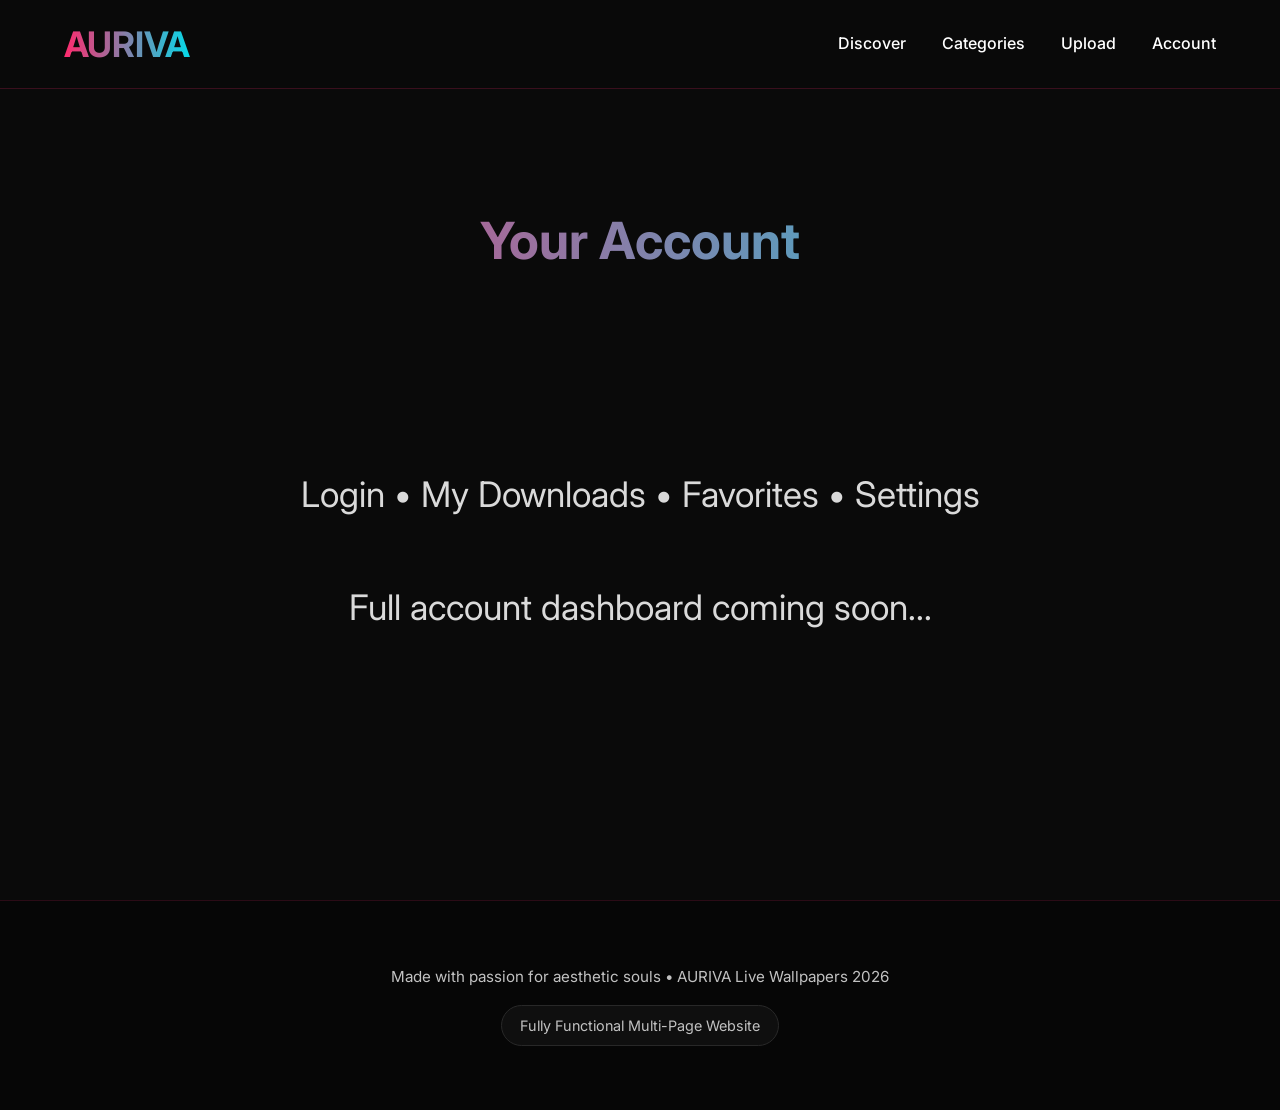
<file: account.html>
<!DOCTYPE html>
<html lang="en">
<head>
  <meta charset="UTF-8">
  <meta name="viewport" content="width=device-width, initial-scale=1.0">
  <title>Account - AURIVA Live Wallpapers</title>
  <style>
    @import url('https://fonts.googleapis.com/css2?family=Inter:wght@400;500;600;700&display=swap');
    :root { --bg: #0a0a0a; --accent: #ff2a6d; --text: #ffffff; }
    * { margin:0; padding:0; box-sizing:border-box; }
    body { font-family: 'Inter', sans-serif; background: var(--bg); color: var(--text); line-height: 1.6; }
    header { position: fixed; top: 0; left: 0; right: 0; z-index: 100; background: rgba(10,10,10,0.95); backdrop-filter: blur(20px); padding: 1rem 5%; display: flex; align-items: center; justify-content: space-between; border-bottom: 1px solid rgba(255,42,109,0.2); }
    .logo { font-size: 2.2rem; font-weight: 700; background: linear-gradient(90deg, #ff2a6d, #05d9e8); -webkit-background-clip: text; -webkit-text-fill-color: transparent; }
    nav a { color: white; text-decoration: none; margin-left: 2rem; font-weight: 500; transition: color 0.3s; }
    nav a:hover { color: var(--accent); }
    .section { padding: 120px 5% 100px; min-height: 100vh; }
    h2 { font-size: 3.2rem; text-align: center; margin-bottom: 4rem; background: linear-gradient(90deg, #ff2a6d, #05d9e8); -webkit-background-clip: text; -webkit-text-fill-color: transparent; }
    .page-content { max-width: 1200px; margin: 0 auto; padding-top: 80px; }
    .coming-soon { text-align: center; padding: 120px 20px; font-size: 2.2rem; opacity: 0.85; }
    footer { text-align: center; padding: 4rem 5%; background: #050505; font-size: 0.95rem; opacity: 0.75; border-top: 1px solid rgba(255,42,109,0.2); }
    .github-badge { margin-top: 1rem; display: inline-block; background: #111; padding: 8px 18px; border-radius: 30px; font-size: 0.9rem; border: 1px solid #333; }
  </style>
</head>
<body>
  <header>
    <div class="logo">AURIVA</div>
    <nav>
      <a href="index.html">Discover</a>
      <a href="categories.html">Categories</a>
      <a href="upload.html">Upload</a>
      <a href="account.html">Account</a>
    </nav>
  </header>

  <section class="section">
    <div class="page-content">
      <h2>Your Account</h2>
      <div class="coming-soon">
        Login • My Downloads • Favorites • Settings<br><br>
        Full account dashboard coming soon...
      </div>
    </div>
  </section>

  <footer>
    <p>Made with passion for aesthetic souls • AURIVA Live Wallpapers 2026</p>
    <div class="github-badge">Fully Functional Multi-Page Website</div>
  </footer>
</body>
</html>
</file>
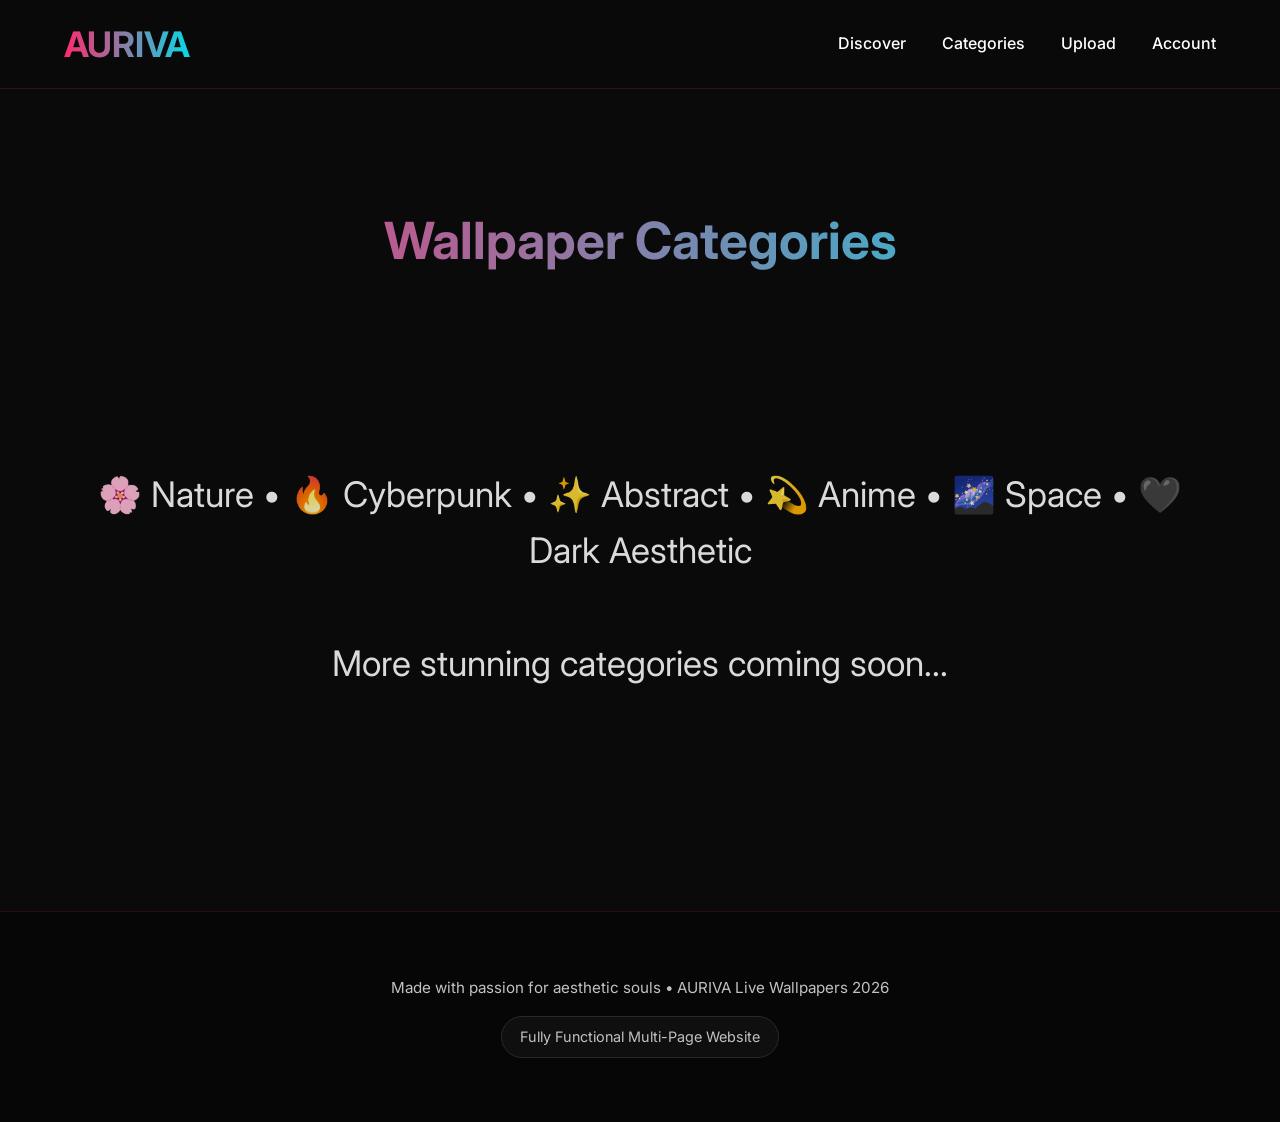
<file: categories.html>
<!DOCTYPE html>
<html lang="en">
<head>
  <meta charset="UTF-8">
  <meta name="viewport" content="width=device-width, initial-scale=1.0">
  <title>Categories - AURIVA Live Wallpapers</title>
  <style>
    @import url('https://fonts.googleapis.com/css2?family=Inter:wght@400;500;600;700&display=swap');
    :root { --bg: #0a0a0a; --accent: #ff2a6d; --text: #ffffff; }
    * { margin:0; padding:0; box-sizing:border-box; }
    body { font-family: 'Inter', sans-serif; background: var(--bg); color: var(--text); line-height: 1.6; }
    header { position: fixed; top: 0; left: 0; right: 0; z-index: 100; background: rgba(10,10,10,0.95); backdrop-filter: blur(20px); padding: 1rem 5%; display: flex; align-items: center; justify-content: space-between; border-bottom: 1px solid rgba(255,42,109,0.2); }
    .logo { font-size: 2.2rem; font-weight: 700; background: linear-gradient(90deg, #ff2a6d, #05d9e8); -webkit-background-clip: text; -webkit-text-fill-color: transparent; }
    nav a { color: white; text-decoration: none; margin-left: 2rem; font-weight: 500; transition: color 0.3s; }
    nav a:hover { color: var(--accent); }
    .section { padding: 120px 5% 100px; min-height: 100vh; }
    h2 { font-size: 3.2rem; text-align: center; margin-bottom: 4rem; background: linear-gradient(90deg, #ff2a6d, #05d9e8); -webkit-background-clip: text; -webkit-text-fill-color: transparent; }
    .page-content { max-width: 1200px; margin: 0 auto; padding-top: 80px; }
    .coming-soon { text-align: center; padding: 120px 20px; font-size: 2.2rem; opacity: 0.85; }
    footer { text-align: center; padding: 4rem 5%; background: #050505; font-size: 0.95rem; opacity: 0.75; border-top: 1px solid rgba(255,42,109,0.2); }
    .github-badge { margin-top: 1rem; display: inline-block; background: #111; padding: 8px 18px; border-radius: 30px; font-size: 0.9rem; border: 1px solid #333; }
  </style>
</head>
<body>
  <header>
    <div class="logo">AURIVA</div>
    <nav>
      <a href="index.html">Discover</a>
      <a href="categories.html">Categories</a>
      <a href="upload.html">Upload</a>
      <a href="account.html">Account</a>
    </nav>
  </header>

  <section class="section">
    <div class="page-content">
      <h2>Wallpaper Categories</h2>
      <div class="coming-soon">
        🌸 Nature • 🔥 Cyberpunk • ✨ Abstract • 💫 Anime • 🌌 Space • 🖤 Dark Aesthetic<br><br>
        More stunning categories coming soon...
      </div>
    </div>
  </section>

  <footer>
    <p>Made with passion for aesthetic souls • AURIVA Live Wallpapers 2026</p>
    <div class="github-badge">Fully Functional Multi-Page Website</div>
  </footer>
</body>
</html>
</file>
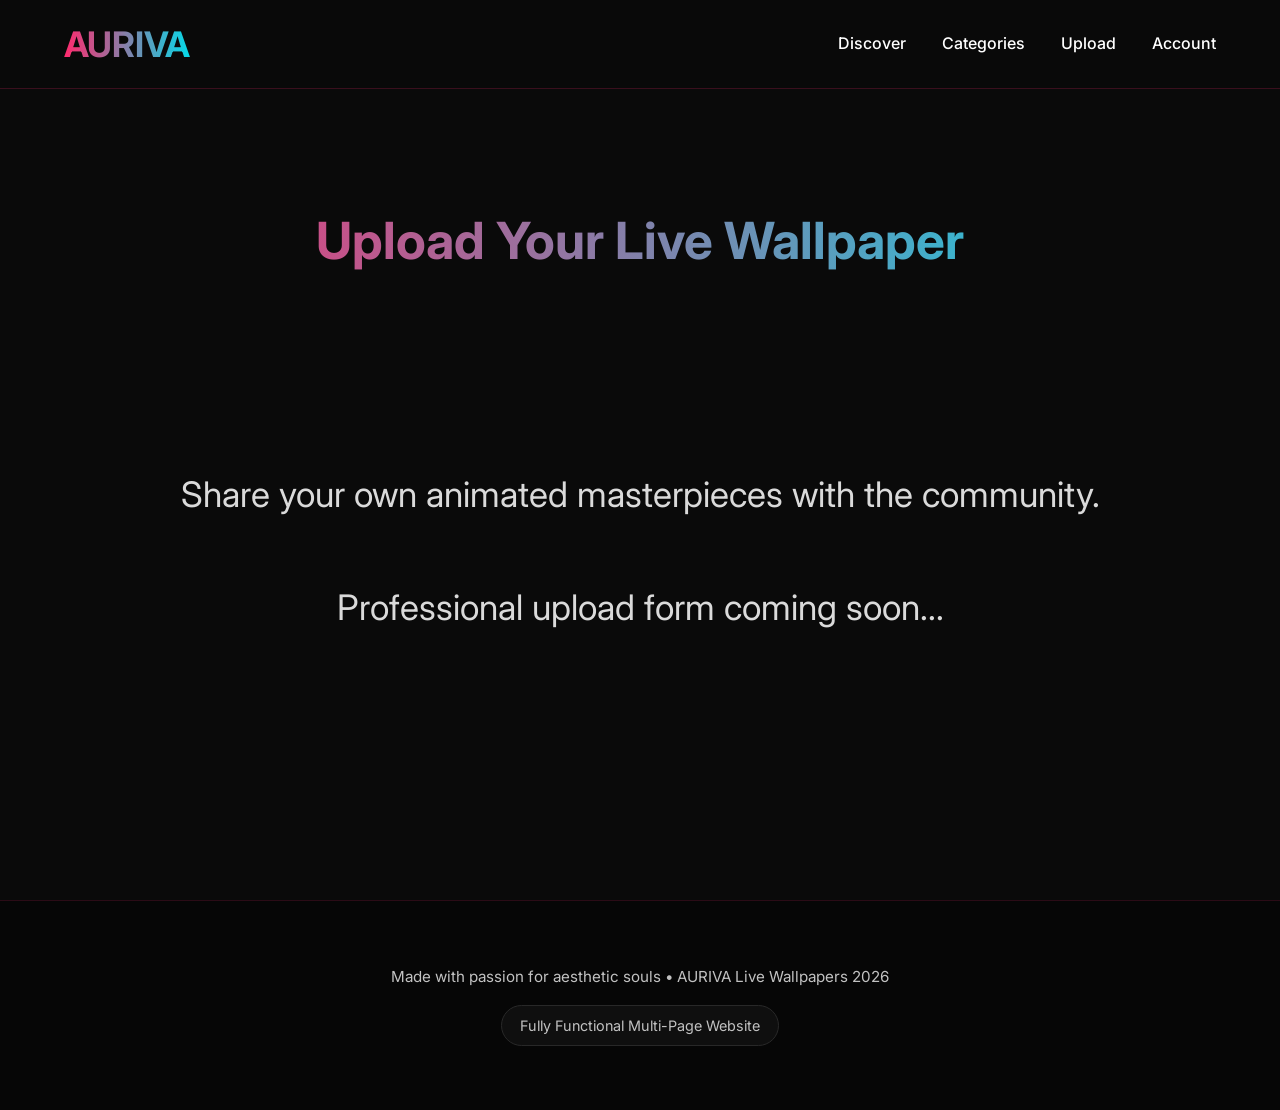
<file: upload.html>
<!DOCTYPE html>
<html lang="en">
<head>
  <meta charset="UTF-8">
  <meta name="viewport" content="width=device-width, initial-scale=1.0">
  <title>Upload - AURIVA Live Wallpapers</title>
  <style>
    @import url('https://fonts.googleapis.com/css2?family=Inter:wght@400;500;600;700&display=swap');
    :root { --bg: #0a0a0a; --accent: #ff2a6d; --text: #ffffff; }
    * { margin:0; padding:0; box-sizing:border-box; }
    body { font-family: 'Inter', sans-serif; background: var(--bg); color: var(--text); line-height: 1.6; }
    header { position: fixed; top: 0; left: 0; right: 0; z-index: 100; background: rgba(10,10,10,0.95); backdrop-filter: blur(20px); padding: 1rem 5%; display: flex; align-items: center; justify-content: space-between; border-bottom: 1px solid rgba(255,42,109,0.2); }
    .logo { font-size: 2.2rem; font-weight: 700; background: linear-gradient(90deg, #ff2a6d, #05d9e8); -webkit-background-clip: text; -webkit-text-fill-color: transparent; }
    nav a { color: white; text-decoration: none; margin-left: 2rem; font-weight: 500; transition: color 0.3s; }
    nav a:hover { color: var(--accent); }
    .section { padding: 120px 5% 100px; min-height: 100vh; }
    h2 { font-size: 3.2rem; text-align: center; margin-bottom: 4rem; background: linear-gradient(90deg, #ff2a6d, #05d9e8); -webkit-background-clip: text; -webkit-text-fill-color: transparent; }
    .page-content { max-width: 1200px; margin: 0 auto; padding-top: 80px; }
    .coming-soon { text-align: center; padding: 120px 20px; font-size: 2.2rem; opacity: 0.85; }
    footer { text-align: center; padding: 4rem 5%; background: #050505; font-size: 0.95rem; opacity: 0.75; border-top: 1px solid rgba(255,42,109,0.2); }
    .github-badge { margin-top: 1rem; display: inline-block; background: #111; padding: 8px 18px; border-radius: 30px; font-size: 0.9rem; border: 1px solid #333; }
  </style>
</head>
<body>
  <header>
    <div class="logo">AURIVA</div>
    <nav>
      <a href="index.html">Discover</a>
      <a href="categories.html">Categories</a>
      <a href="upload.html">Upload</a>
      <a href="account.html">Account</a>
    </nav>
  </header>

  <section class="section">
    <div class="page-content">
      <h2>Upload Your Live Wallpaper</h2>
      <div class="coming-soon">
        Share your own animated masterpieces with the community.<br><br>
        Professional upload form coming soon...
      </div>
    </div>
  </section>

  <footer>
    <p>Made with passion for aesthetic souls • AURIVA Live Wallpapers 2026</p>
    <div class="github-badge">Fully Functional Multi-Page Website</div>
  </footer>
</body>
</html>
</file>
